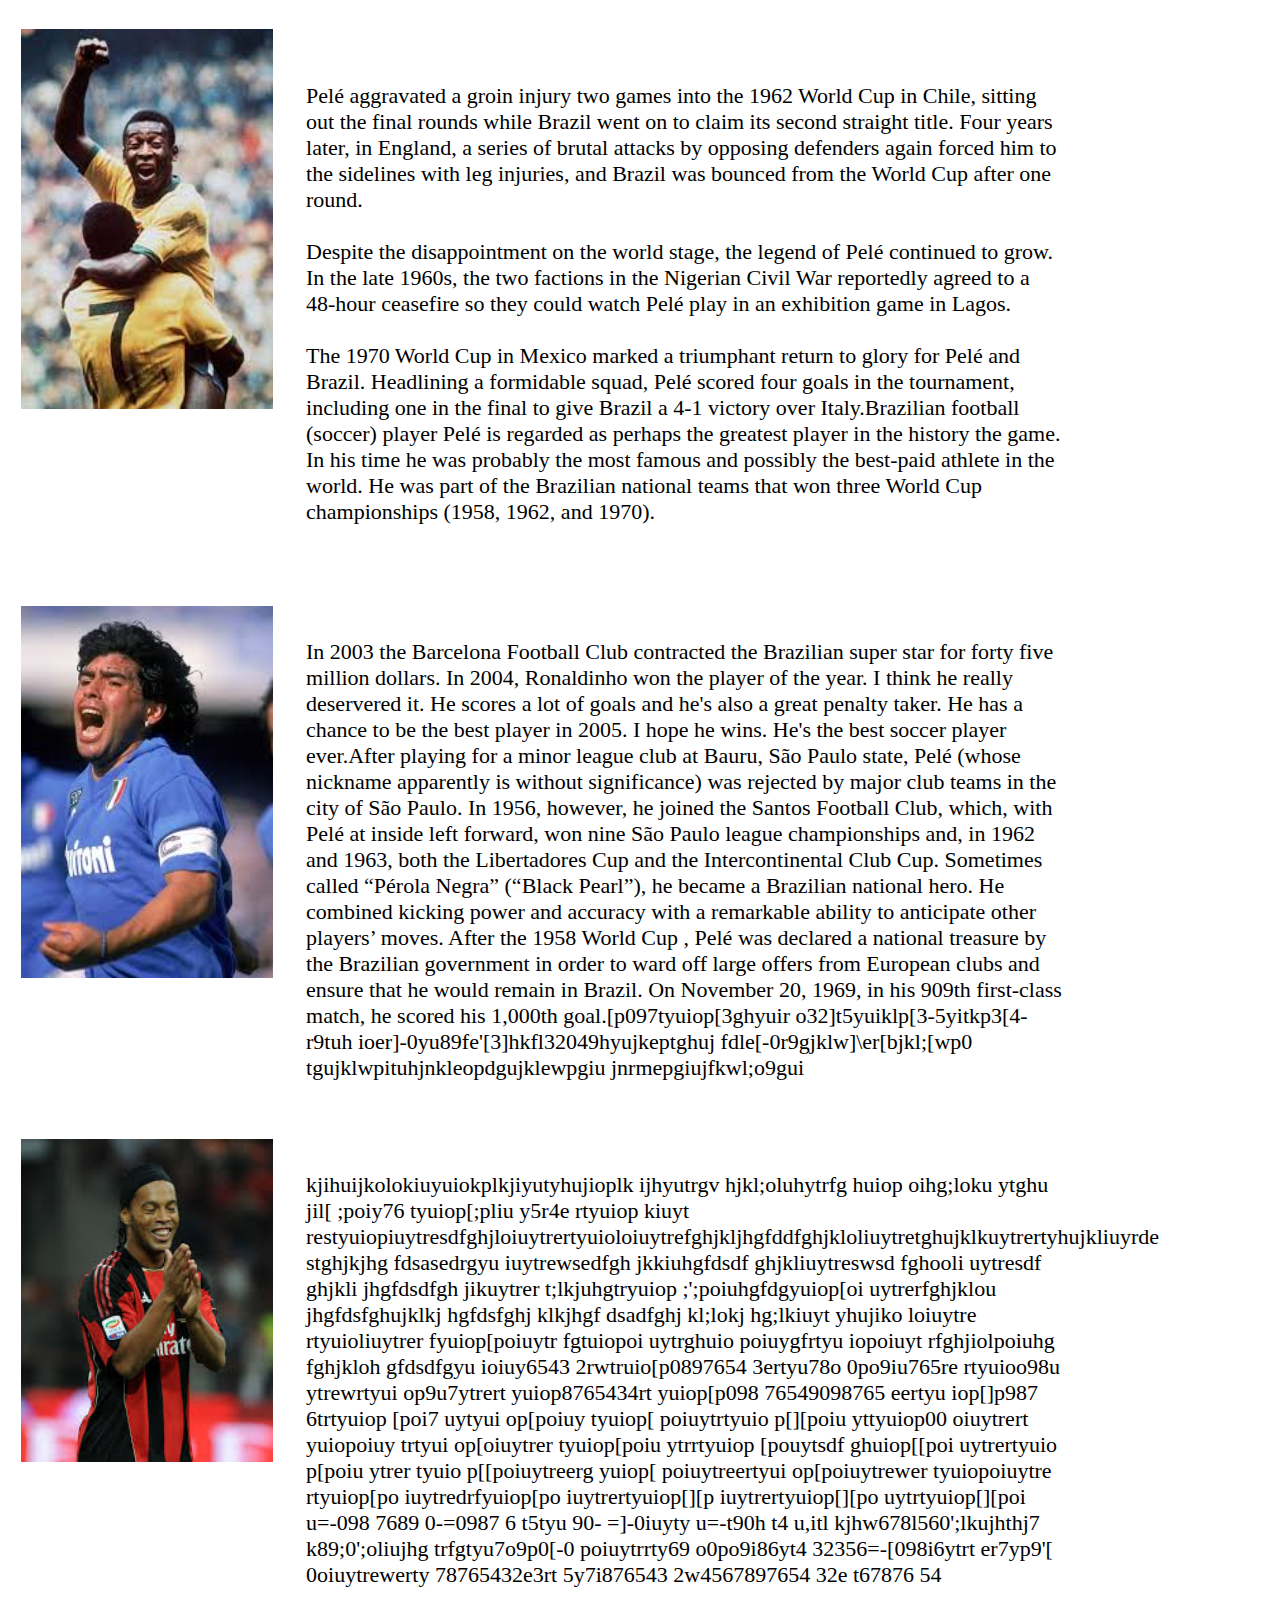
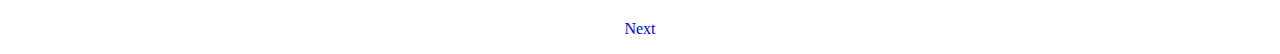
<file: index.html>
<!DOCTYPE html>
<html lang="en">
<head>
    <meta charset="UTF-8">
    <meta http-equiv="X-UA-Compatible" content="IE=edge">
    <meta name="viewport" content="width=device-width, initial-scale=1.0">
    <title>card</title>
    <link rel="stylesheet" href="css/style.css">
</head>
<body>                                                                                           


    <div class="parent">


<div class="child">
    
        <img src="img/pele.jfif" class="child-img">
        <div class="child-paragraph">
            <p>Pelé aggravated a groin injury two games into the 1962 World Cup in Chile, sitting out the final rounds while Brazil went on to claim its second straight title. Four years later, in England, a series of brutal attacks by opposing defenders again forced him to the sidelines with leg injuries, and Brazil was bounced from the World Cup after one round.<br><br>

                Despite the disappointment on the world stage, the legend of Pelé continued to grow. In the late 1960s, the two factions in the Nigerian Civil War reportedly agreed to a 48-hour ceasefire so they could watch Pelé play in an exhibition game in Lagos.<br><br>
                
                The 1970 World Cup in Mexico marked a triumphant return to glory for Pelé and Brazil. Headlining a formidable squad, Pelé scored four goals in the tournament, including one in the final to give Brazil a 4-1 victory over Italy.Brazilian football (soccer) player Pelé is regarded as perhaps the greatest player in the history the game. In his time he was probably the most famous and possibly the best-paid athlete in the world. He was part of the Brazilian national teams that won three World Cup championships (1958, 1962, and 1970).</span><br><br>
            </p>
            
        </div>

   
</div>

<div class="child">
   
        <img src="img/d.jfif" class="child-img">
        <p class="child-paragraph">

In 2003 the Barcelona Football Club contracted the Brazilian super star for forty five million dollars. In 2004, Ronaldinho won the player of the year. I think he really deservered it. He scores a lot of goals and he's also a great penalty taker. He has a chance to be the best player in 2005. I hope he wins. He's the best soccer player ever.After playing for a minor league club at Bauru, São Paulo state, Pelé (whose nickname apparently is without significance) was rejected by major club teams in the city of São Paulo. In 1956, however, he joined the Santos Football Club, which, with Pelé at inside left forward, won nine São Paulo league championships and, in 1962 and 1963, both the Libertadores Cup and the Intercontinental Club Cup. Sometimes called “Pérola Negra” (“Black Pearl”), he became a Brazilian national hero. He combined kicking power and accuracy with a remarkable ability to anticipate other players’ moves. After the 1958 World Cup , Pelé was declared a national treasure by the Brazilian government in order to ward off large offers from European clubs and ensure that he would remain in Brazil. On November 20, 1969, in his 909th first-class match, he scored his 1,000th goal.[p097tyuiop[3ghyuir o32]t5yuiklp[3-5yitkp3[4-r9tuh ioer]-0yu89fe'[3]hkfl32049hyujkeptghuj fdle[-0r9gjklw]\er[bjkl;[wp0 tgujklwpituhjnkleopdgujklewpgiu jnrmepgiujfkwl;o9gui<br><br></span>
</p>
</div>


<div class="child">
    <img src="img/images.jfif" alt=""  class="child-img">
    <p class="child-paragraph">kjihuijkolokiuyuiokplkjiyutyhujioplk ijhyutrgv hjkl;oluhytrfg huiop oihg;loku ytghu jil[ ;poiy76 tyuiop[;pliu y5r4e rtyuiop  kiuyt restyuiopiuytresdfghjloiuytrertyuioloiuytrefghjkljhgfddfghjkloliuytretghujklkuytrertyhujkliuyrde stghjkjhg  fdsasedrgyu iuytrewsedfgh  jkkiuhgfdsdf ghjkliuytreswsd   fghooli uytresdf ghjkli jhgfdsdfgh jikuytrer   t;lkjuhgtryuiop  ;';poiuhgfdgyuiop[oi  uytrerfghjklou jhgfdsfghujklkj hgfdsfghj klkjhgf dsadfghj kl;lokj hg;lkiuyt yhujiko loiuytre  rtyuioliuytrer fyuiop[poiuytr fgtuiopoi uytrghuio poiuygfrtyu iopoiuyt  rfghjiolpoiuhg fghjkloh gfdsdfgyu ioiuy6543 2rwtruio[p0897654 3ertyu78o 0po9iu765re rtyuioo98u ytrewrtyui op9u7ytrert yuiop8765434rt yuiop[p098 76549098765 eertyu iop[]p987  6trtyuiop [poi7 uytyui op[poiuy tyuiop[ poiuytrtyuio p[][poiu yttyuiop00  oiuytrert yuiopoiuy  trtyui op[oiuytrer tyuiop[poiu ytrrtyuiop [pouytsdf  ghuiop[[poi  uytrertyuio p[poiu ytrer tyuio p[[poiuytreerg  yuiop[ poiuytreertyui  op[poiuytrewer tyuiopoiuytre rtyuiop[po iuytredrfyuiop[po iuytrertyuiop[][p iuytrertyuiop[][po uytrtyuiop[][poi u=-098  7689 0-=0987 6  t5tyu 90-  =]-0iuyty u=-t90h t4 u,itl kjhw678l560';lkujhthj7 k89;0';oliujhg  trfgtyu7o9p0[-0  poiuytrrty69  o0po9i86yt4 32356=-[098i6ytrt er7yp9'[ 0oiuytrewerty 78765432e3rt  5y7i876543 2w4567897654 32e t67876 54</p><br><br>
</div>
</div>
    <a href="index2.html"><p  style="text-align: center";
        text-decoration:  wheat none ;
        
        ; >Next</p></a>
</body>
</file>
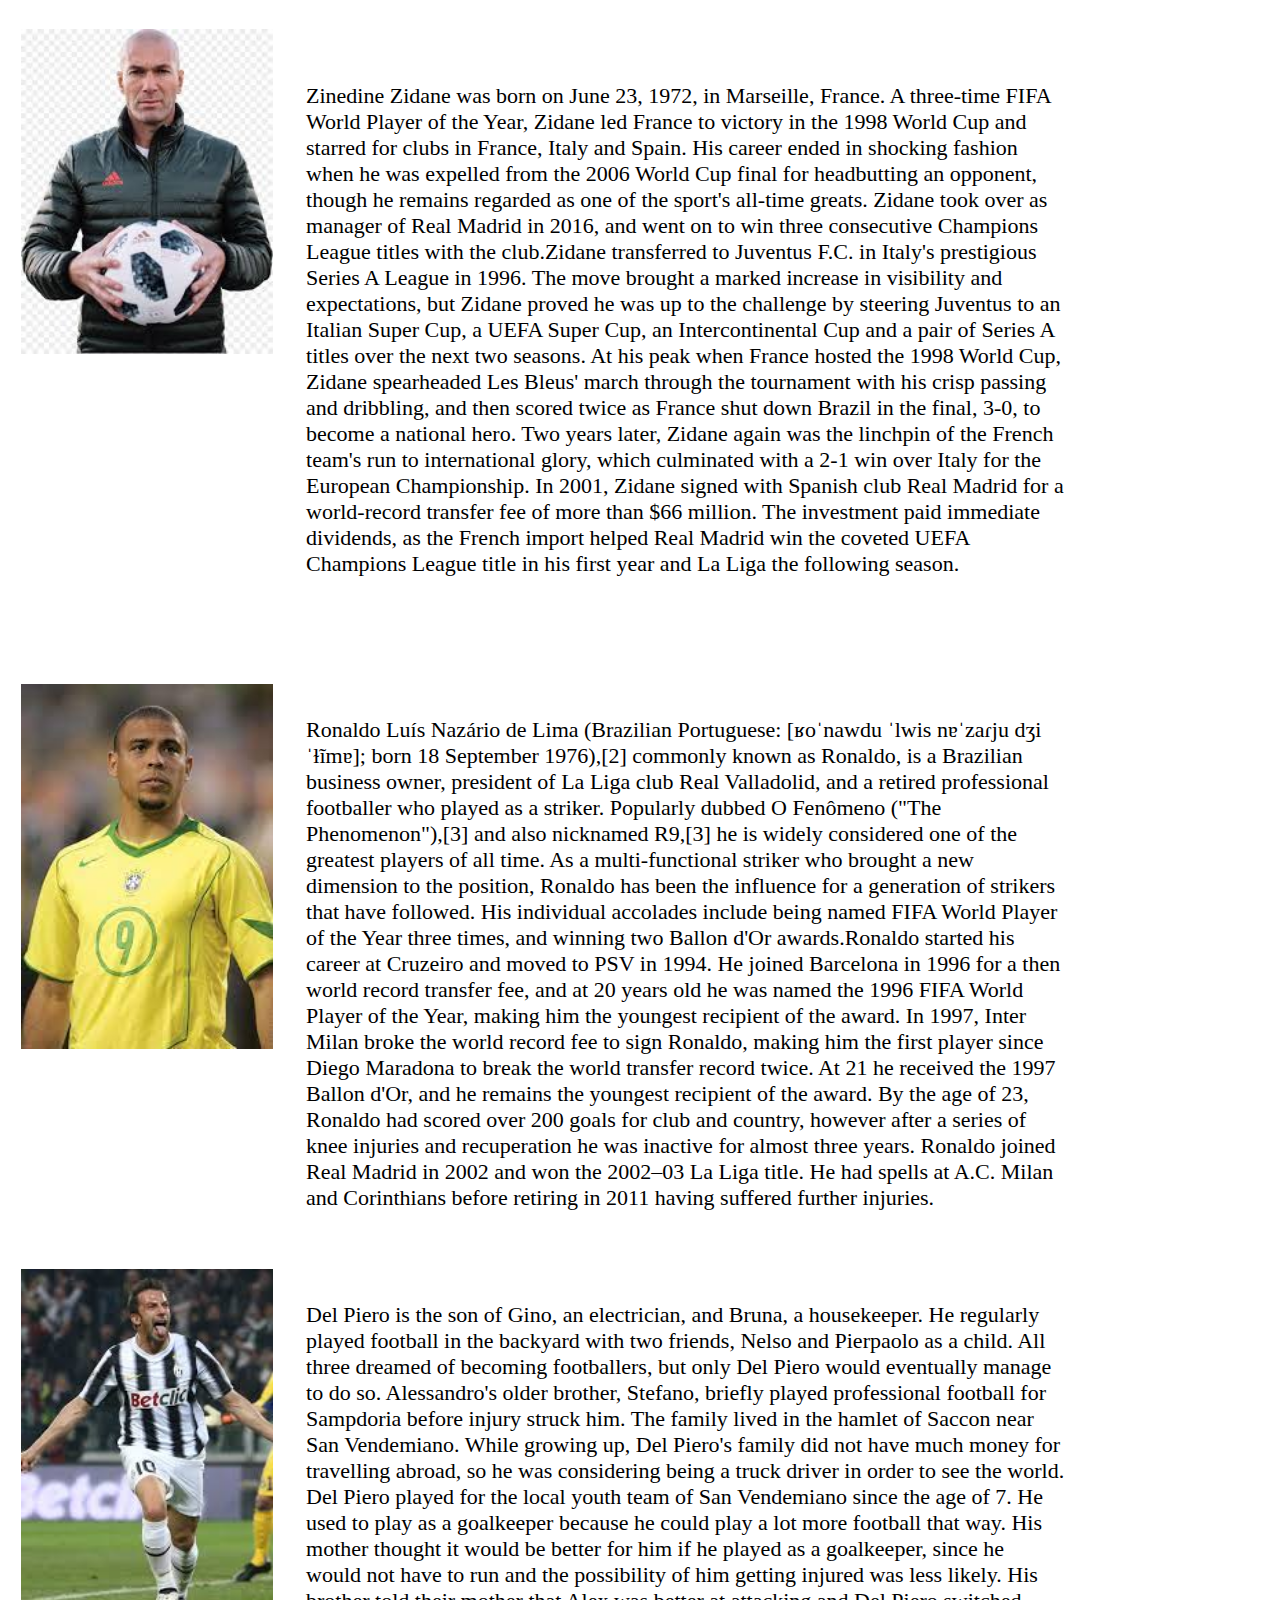
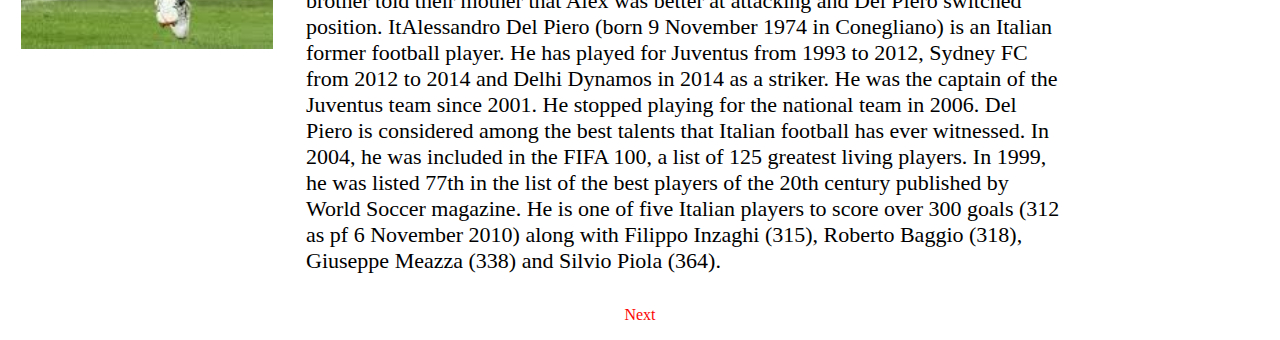
<file: index2.html>
<!DOCTYPE html>
<html lang="en">
<head>
    <meta charset="UTF-8">
    <meta http-equiv="X-UA-Compatible" content="IE=edge">
    <meta name="viewport" content="width=device-width, initial-scale=1.0">
    <title>card</title>
    <link rel="stylesheet" href="css/style.css">
</head>
<body>                                                                                           


    <div class="parent">


<div class="child">
    
        <img src="img/zidan.jfif" class="child-img">
        <div class="child-paragraph">
            <p>Zinedine Zidane was born on June 23, 1972, in Marseille, France. A three-time FIFA World Player of the Year, Zidane led France to victory in the 1998 World Cup and starred for clubs in France, Italy and Spain. His career ended in shocking fashion when he was expelled from the 2006 World Cup final for headbutting an opponent, though he remains regarded as one of the sport's all-time greats. Zidane took over as manager of Real Madrid in 2016, and went on to win three consecutive Champions League titles with the club.Zidane transferred to Juventus F.C. in Italy's prestigious Series A League in 1996. The move brought a marked increase in visibility and expectations, but Zidane proved he was up to the challenge by steering Juventus to an Italian Super Cup, a UEFA Super Cup, an Intercontinental Cup and a pair of Series A titles over the next two seasons.

                At his peak when France hosted the 1998 World Cup, Zidane spearheaded Les Bleus' march through the tournament with his crisp passing and dribbling, and then scored twice as France shut down Brazil in the final, 3-0, to become a national hero. Two years later, Zidane again was the linchpin of the French team's run to international glory, which culminated with a 2-1 win over Italy for the European Championship.
                
                In 2001, Zidane signed with Spanish club Real Madrid for a world-record transfer fee of more than $66 million. The investment paid immediate dividends, as the French import helped Real Madrid win the coveted UEFA Champions League title in his first year and La Liga the following season.
                
                
                
                </p><br><br>
                
        </div>

   
</div>

<div class="child">
   
        <img src="img/download.jfif" class="child-img">
        <p class="child-paragraph">Ronaldo Luís Nazário de Lima (Brazilian Portuguese: [ʁoˈnawdu ˈlwis nɐˈzaɾju dʒi ˈɫĩmɐ]; born 18 September 1976),[2] commonly known as Ronaldo, is a Brazilian business owner, president of La Liga club Real Valladolid, and a retired professional footballer who played as a striker. Popularly dubbed O Fenômeno ("The Phenomenon"),[3] and also nicknamed R9,[3] he is widely considered one of the greatest players of all time. As a multi-functional striker who brought a new dimension to the position, Ronaldo has been the influence for a generation of strikers that have followed. His individual accolades include being named FIFA World Player of the Year three times, and winning two Ballon d'Or awards.Ronaldo started his career at Cruzeiro and moved to PSV in 1994. He joined Barcelona in 1996 for a then world record transfer fee, and at 20 years old he was named the 1996 FIFA World Player of the Year, making him the youngest recipient of the award. In 1997, Inter Milan broke the world record fee to sign Ronaldo, making him the first player since Diego Maradona to break the world transfer record twice. At 21 he received the 1997 Ballon d'Or, and he remains the youngest recipient of the award. By the age of 23, Ronaldo had scored over 200 goals for club and country, however after a series of knee injuries and recuperation he was inactive for almost three years. Ronaldo joined Real Madrid in 2002 and won the 2002–03 La Liga title. He had spells at A.C. Milan and Corinthians before retiring in 2011 having suffered further injuries.<br><br></span>
</p>
</div>


<div class="child">
    <img src="img/images (2).jfif" alt=""  class="child-img">
    <p class="child-paragraph">Del Piero is the son of Gino, an electrician, and Bruna, a housekeeper. He regularly played football in the backyard with two friends, Nelso and Pierpaolo as a child. All three dreamed of becoming footballers, but only Del Piero would eventually manage to do so. Alessandro's older brother, Stefano, briefly played professional football for Sampdoria before injury struck him. The family lived in the hamlet of Saccon near San Vendemiano. While growing up, Del Piero's family did not have much money for travelling abroad, so he was considering being a truck driver in order to see the world.

        Del Piero played for the local youth team of San Vendemiano since the age of 7. He used to play as a goalkeeper because he could play a lot more football that way. His mother thought it would be better for him if he played as a goalkeeper, since he would not have to run and the possibility of him getting injured was less likely. His brother told their mother that Alex was better at attacking and Del Piero switched position.
        
        ItAlessandro Del Piero (born 9 November 1974 in Conegliano) is an Italian former football player. He has played for Juventus from 1993 to 2012, Sydney FC from 2012 to 2014 and Delhi Dynamos in 2014 as a striker. He was the captain of the Juventus team since 2001. He stopped playing for the national team in 2006.

        Del Piero is considered among the best talents that Italian football has ever witnessed. In 2004, he was included in the FIFA 100, a list of 125 greatest living players. In 1999, he was listed 77th in the list of the best players of the 20th century published by World Soccer magazine. He is one of five Italian players to score over 300 goals (312 as pf 6 November 2010) along with Filippo Inzaghi (315), Roberto Baggio (318), Giuseppe Meazza (338) and Silvio Piola (364).</p><br><br>
</div>
</div>
    <a href="index.html"><p  style="color:rgb(252, 5, 5);text-align: center;
        text-decoration:  wheat none ;
        
        ;" >Next</p></a>
</body>
</file>
<file: css/style.css>
.parent{
font-size: 20px;
width:100%;
float: left;
}

.child-img{
width:20%;
float: left;
}

.child-paragraph{
 width:60%;
 margin:1%;
 font-size: 22px;
 border-radius: 20px;
 float: left;
 padding: 20px;
}

.child{
    width:100%;
    margin: 1%;
}

a{
text-decoration: none;
width: 30px;

}
</file>
